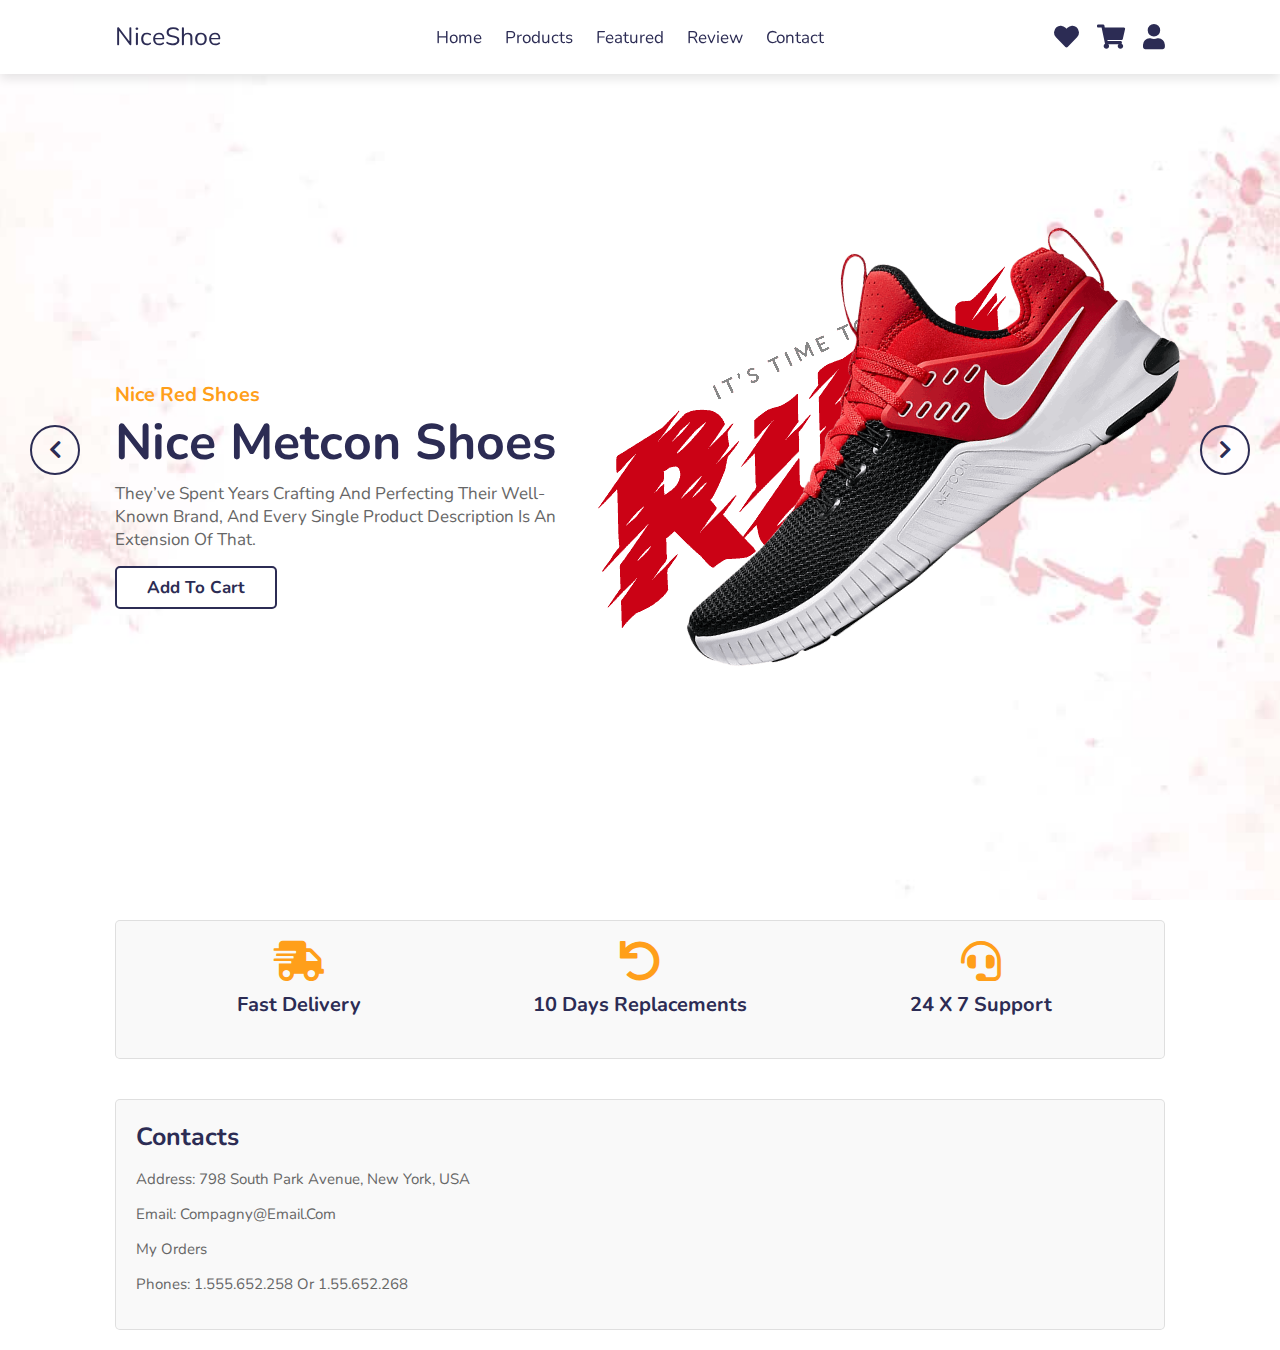
<file: index.html>
<!DOCTYPE html>
<html lang="en">
<head>
    <meta charset="UTF-8">
    <meta name="viewport" content="width=device-width, initial-scale=1.0">
    <title>NiceShoe</title>

    <!-- font awesome cdn link  -->
    <link rel="stylesheet" href="https://cdnjs.cloudflare.com/ajax/libs/font-awesome/5.15.3/css/all.min.css">

    <!-- custom css file link  -->
    <link rel="stylesheet" href="style.css">

</head>
<body>

<!-- header section starts  -->

<header>

    <div id="menu-bar" class="fas fa-bars"></div>

    <a href="index.html" class="logo">niceShoe</a>

    <nav class="navbar">
        <a href="index.html">home</a>
        <a href="products.html">products</a>
        <a href="featured.html">featured</a>
        <a href="review.html">review</a>
        <a href="contact.html">Contact</a>

    </nav>

    <div class="icons">
        <a href="#" class="fas fa-heart"></a>
        <a href="#" class="fas fa-shopping-cart"></a>
        <a href="#" class="fas fa-user"></a>
    </div>

</header>

<!-- header section ends -->

<!-- home section starts  -->

<section class="home" id="home">

    <div class="slide-container active">
        <div class="slide">
            <div class="content">
                <h4>nice red shoes</h4>
                <h3>nice metcon shoes</h3>
                <p>They’ve spent years crafting and perfecting their well-known brand, and every single product description is an extension of that.</p>
                <a href="#" class="btn">add to cart</a>
            </div>
            <div class="image">
                <img src="images/home-shoe-1.png" class="shoe" alt="">
                <img src="images/home-text-1.png" class="text" alt="">
            </div>
        </div>
    </div>

    <div class="slide-container">
        <div class="slide">
            <div class="content">
                <h4>nice blue shoes</h4>
                <h3>nice metcon shoes</h3>
                <p>Humorous material tends to be recalled at higher rates than non-humorous material. It’s also been shown to break down people’s resistance to being influenced by advertisements.</p>
                <a href="#" class="btn">add to cart</a>
            </div>
            <div class="image">
                <img src="images/home-shoe-2.png" class="shoe" alt="">
                <img src="images/home-text-2.png" class="text" alt="">
            </div>
        </div>
    </div>

    <div class="slide-container">
        <div class="slide">
            <div class="content">
                <h4>nice yellow shoes</h4>
                <h3>nice metcon shoes</h3>
                <p>Testimonials and product reviews can increase conversion on your sales pages by 34%, making them crucial for big-ticket items. In this case, Subaru uses testimonials to increase completions of their lead </p>
                <a href="#" class="btn">add to cart</a>
            </div>
            <div class="image">
                <img src="images/home-shoe-3.png" class="shoe" alt="">
                <img src="images/home-text-3.png" class="text" alt="">
            </div>
        </div>
    </div>

    <div id="prev" class="fas fa-chevron-left" onclick="prev()"></div>
    <div id="next" class="fas fa-chevron-right" onclick="next()"></div>

</section>

<!-- home section ends -->

<!-- service section starts  -->

<section class="service">

    <div class="box-container">

        <div class="box">
            <i class="fas fa-shipping-fast"></i>
            <h3>fast delivery</h3>
            <p></p>
        </div>

        <div class="box">
            <i class="fas fa-undo"></i>
            <h3>10 days replacements</h3>
            <p></p>
        </div>

        <div class="box">
            <i class="fas fa-headset"></i>
            <h3>24 x 7 support</h3>
            <p></p>
        </div>

    </div>

</section>

<!-- service section ends -->


<!-- footer section  -->

<section class="footer">

    <div class="box-container">

      

        <div class="box">
            <h3>Contacts</h3>
            <a href="#">
                Address:
                    798 South Park Avenue, New York, USA </a>
            <a href="#">
                email:
                    compagny@email.com </a>
            <a href="#">my orders</a>
            <a href="#">
                phones:
                    1.555.652.258 or 1.55.652.268 </a>
        </div>

    </div>

</section>

<!-- custom js file link  -->
<script src="script.js"></script>
    
</body>
</html>
</file>
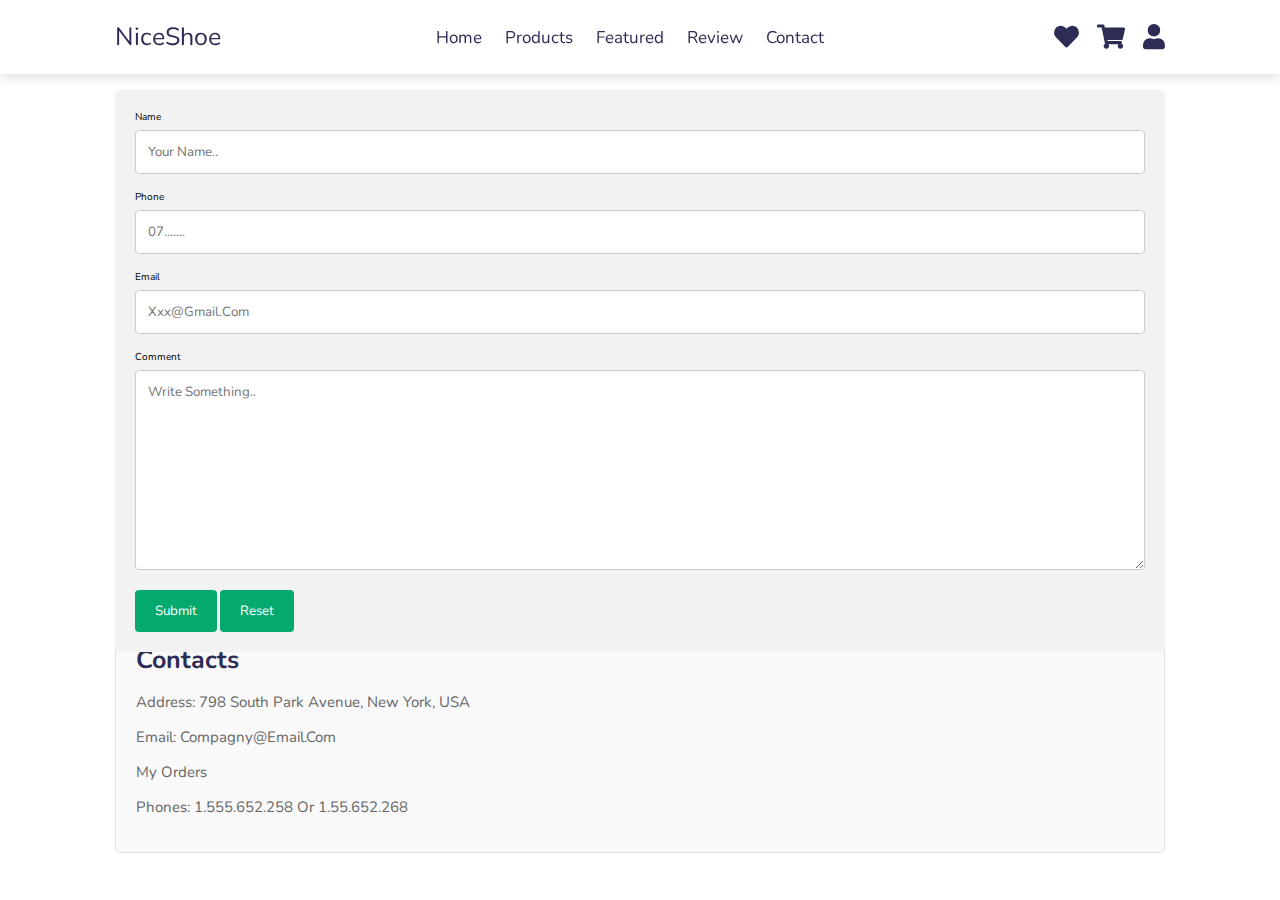
<file: contact.html>
<!DOCTYPE html>
<html lang="en">
<head>
    <meta charset="UTF-8">
    <meta name="viewport" content="width=device-width, initial-scale=1.0">
    <title>Contact || NiceShoe</title>

    <!-- font awesome cdn link  -->
    <link rel="stylesheet" href="https://cdnjs.cloudflare.com/ajax/libs/font-awesome/5.15.3/css/all.min.css">

    <!-- custom css file link  -->
    <link rel="stylesheet" href="style.css">

</head>
<body>

<!-- header section starts  -->

<header>

    <div id="menu-bar" class="fas fa-bars"></div>

    <a href="index.html" class="logo">niceShoe</a>

    <nav class="navbar">
        <a href="index.html">home</a>
        <a href="products.html">products</a>
        <a href="featured.html">featured</a>
        <a href="review.html">review</a>
        <a href="contact.html">Contact</a>

    </nav>

    <div class="icons">
        <a href="#" class="fas fa-heart"></a>
        <a href="#" class="fas fa-shopping-cart"></a>
        <a href="#" class="fas fa-user"></a>
    </div>

</header>


<!-- newsletter section starts  -->

<section class="newsletter">

    <div class="container">
        <form action="index.html" name="Form" onsubmit="return validateForm()"  method="post">
      
          <label for="fname"> Name</label>
          <input type="text" id="name" name="name" placeholder="Your name..">
      
          <label for="phone">Phone</label>
          <input type="text" id="lname" name="phone" placeholder="07.......">
      
          <label for="email">Email</label>
          <input type="email" id="email" name="email" placeholder="xxx@gmail.com">

      
          <label for="subject">Comment</label>
          <textarea id="subject" name="subject" placeholder="Write something.." style="height:200px"></textarea>
      
          <input type="submit" value="Submit">
          <input type="submit" value="Reset">

      
        </form>
      </div> 

</section>

<!-- newsletter section ends -->

<!-- footer section  -->

<section class="footer">

    <div class="box-container">

      

        <div class="box">
            <h3>Contacts</h3>
            <a href="#">
                Address:
                    798 South Park Avenue, New York, USA </a>
            <a href="#">
                email:
                    compagny@email.com </a>
            <a href="#">my orders</a>
            <a href="#">
                phones:
                    1.555.652.258 or 1.55.652.268 </a>
        </div>

    </div>

</section>

<!-- custom js file link  -->
<script src="script.js"></script>
    
</body>
</html>
</file>
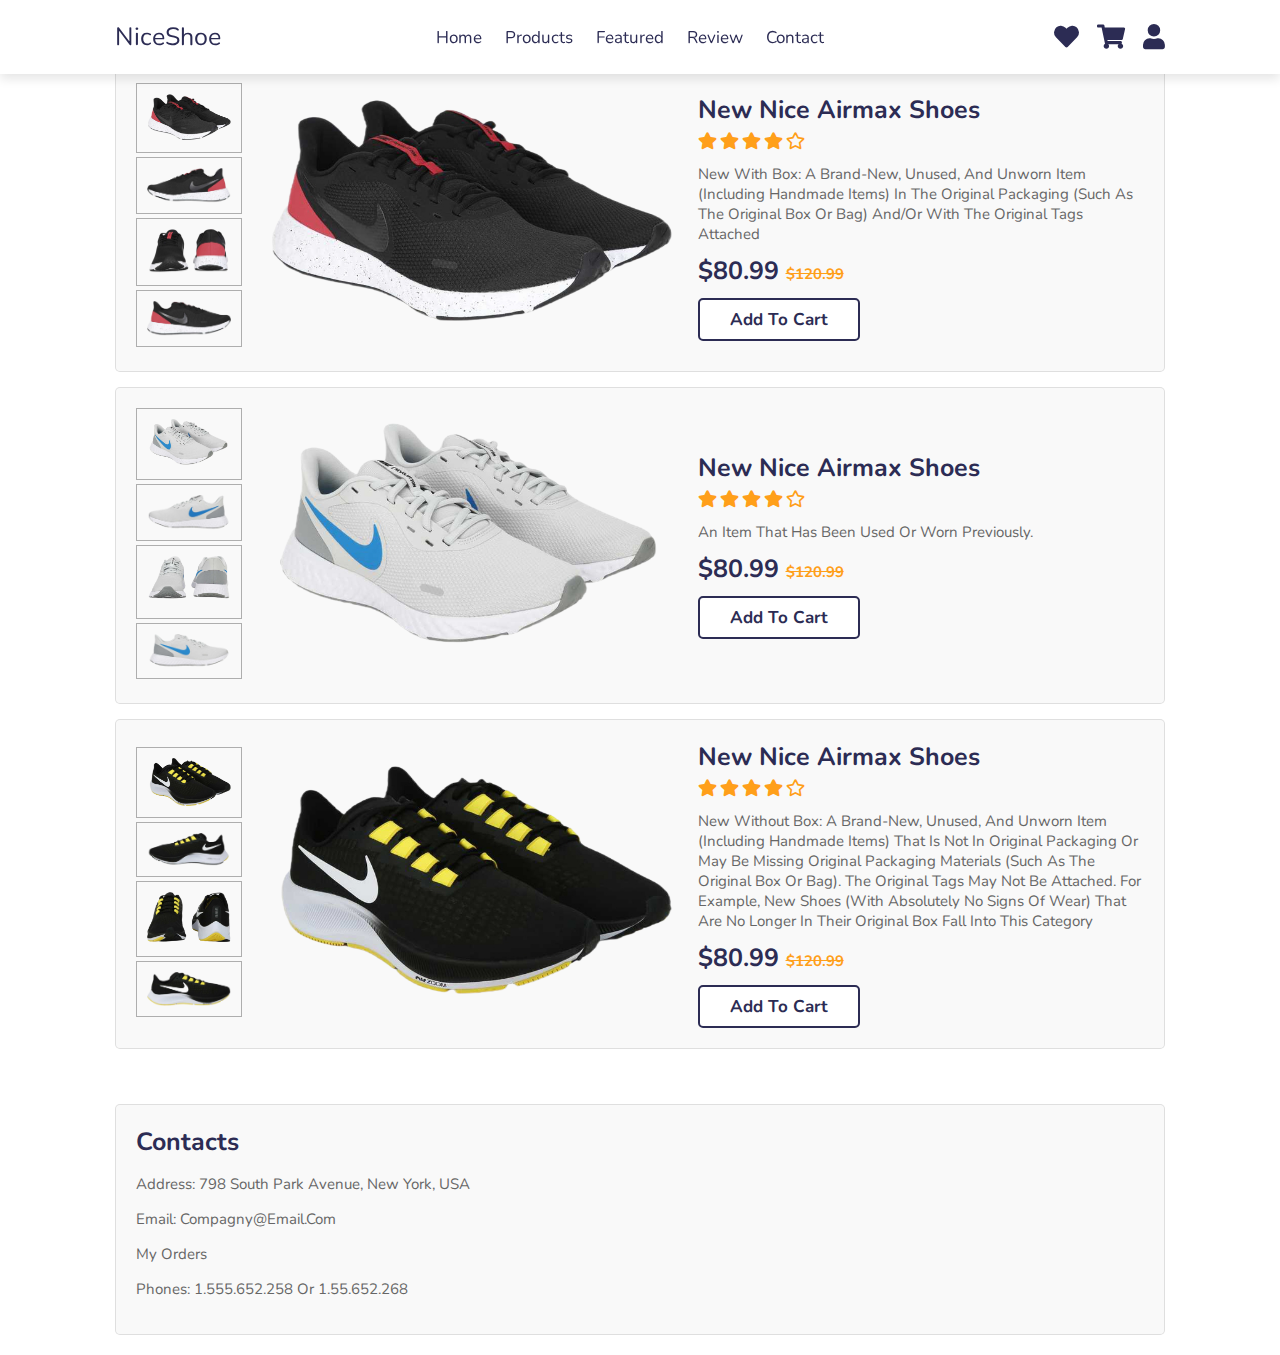
<file: featured.html>
<!DOCTYPE html>
<html lang="en">
<head>
    <meta charset="UTF-8">
    <meta name="viewport" content="width=device-width, initial-scale=1.0">
    <title>NiceShoe</title>

    <!-- font awesome cdn link  -->
    <link rel="stylesheet" href="https://cdnjs.cloudflare.com/ajax/libs/font-awesome/5.15.3/css/all.min.css">

    <!-- custom css file link  -->
    <link rel="stylesheet" href="style.css">

</head>
<body>


<!-- header section starts  -->

<header>

    <div id="menu-bar" class="fas fa-bars"></div>

    <a href="index.html" class="logo">niceShoe</a>

    <nav class="navbar">
        <a href="index.html">home</a>
        <a href="products.html">products</a>
        <a href="featured.html">featured</a>
        <a href="review.html">review</a>
        <a href="contact.html">Contact</a>

    </nav>

    <div class="icons">
        <a href="#" class="fas fa-heart"></a>
        <a href="#" class="fas fa-shopping-cart"></a>
        <a href="#" class="fas fa-user"></a>
    </div>

</header>

<!-- header section ends -->


<!-- header section ends -->

<!-- featured section starts  -->

<section class="featured" id="featured">

    <h1 id="heading"> <span>featured</span> products </h1>

    <div class="row">
        <div class="image-container">
            <div class="small-image">
                <img src="images/f-img-1.1.png" class="featured-image-1" alt="">
                <img src="images/f-img-1.2.png" class="featured-image-1" alt="">
                <img src="images/f-img-1.3.png" class="featured-image-1" alt="">
                <img src="images/f-img-1.4.png" class="featured-image-1" alt="">
            </div>
            <div class="big-image">
                <img src="images/f-img-1.1.png" class="big-image-1" alt="">
            </div>
        </div>
        <div class="content">
            <h3>new nice airmax shoes</h3>
            <div class="stars">
                <i class="fas fa-star"></i>
                <i class="fas fa-star"></i>
                <i class="fas fa-star"></i>
                <i class="fas fa-star"></i>
                <i class="far fa-star"></i>
            </div>
            <p>New with box: A brand-new, unused, and unworn item (including handmade items) in the original packaging (such as the original box or bag) and/or with the original tags attached</p>
            <div class="price">$80.99 <span>$120.99</span></div>
            <a href="#" class="btn">add to cart</a>
        </div>
    </div>

    <div class="row">
        <div class="image-container">
            <div class="small-image">
                <img src="images/f-img-2.1.png" class="featured-image-2" alt="">
                <img src="images/f-img-2.2.png" class="featured-image-2" alt="">
                <img src="images/f-img-2.3.png" class="featured-image-2" alt="">
                <img src="images/f-img-2.4.png" class="featured-image-2" alt="">
            </div>
            <div class="big-image">
                <img src="images/f-img-2.1.png" class="big-image-2" alt="">
            </div>
        </div>
        <div class="content">
            <h3>new nice airmax shoes</h3>
            <div class="stars">
                <i class="fas fa-star"></i>
                <i class="fas fa-star"></i>
                <i class="fas fa-star"></i>
                <i class="fas fa-star"></i>
                <i class="far fa-star"></i>
            </div>
            <p>An item that has been used or worn previously. </p>
            <div class="price">$80.99 <span>$120.99</span></div>
            <a href="#" class="btn">add to cart</a>
        </div>
    </div>

    <div class="row">
        <div class="image-container">
            <div class="small-image">
                <img src="images/f-img-3.1.png" class="featured-image-3" alt="">
                <img src="images/f-img-3.2.png" class="featured-image-3" alt="">
                <img src="images/f-img-3.3.png" class="featured-image-3" alt="">
                <img src="images/f-img-3.4.png" class="featured-image-3" alt="">
            </div>
            <div class="big-image">
                <img src="images/f-img-3.1.png" class="big-image-3" alt="">
            </div>
        </div>
        <div class="content">
            <h3>new nice airmax shoes</h3>
            <div class="stars">
                <i class="fas fa-star"></i>
                <i class="fas fa-star"></i>
                <i class="fas fa-star"></i>
                <i class="fas fa-star"></i>
                <i class="far fa-star"></i>
            </div>
            <p>New without box: A brand-new, unused, and unworn item (including handmade items) that is not in original packaging or may be missing original packaging materials (such as the original box or bag). The original tags may not be attached. For example, new shoes (with absolutely no signs of wear) that are no longer in their original box fall into this category</p>
            <div class="price">$80.99 <span>$120.99</span></div>
            <a href="#" class="btn">add to cart</a>
        </div>
    </div>

</section>

<!-- featured section ends -->

<!-- footer section  -->

<section class="footer">

    <div class="box-container">

      

        <div class="box">
            <h3>Contacts</h3>
            <a href="#">
                Address:
                    798 South Park Avenue, New York, USA </a>
            <a href="#">
                email:
                    compagny@email.com </a>
            <a href="#">my orders</a>
            <a href="#">
                phones:
                    1.555.652.258 or 1.55.652.268 </a>
        </div>

    </div>

</section>

<!-- custom js file link  -->
<script src="script.js"></script>
    
</body>
</html>
</file>
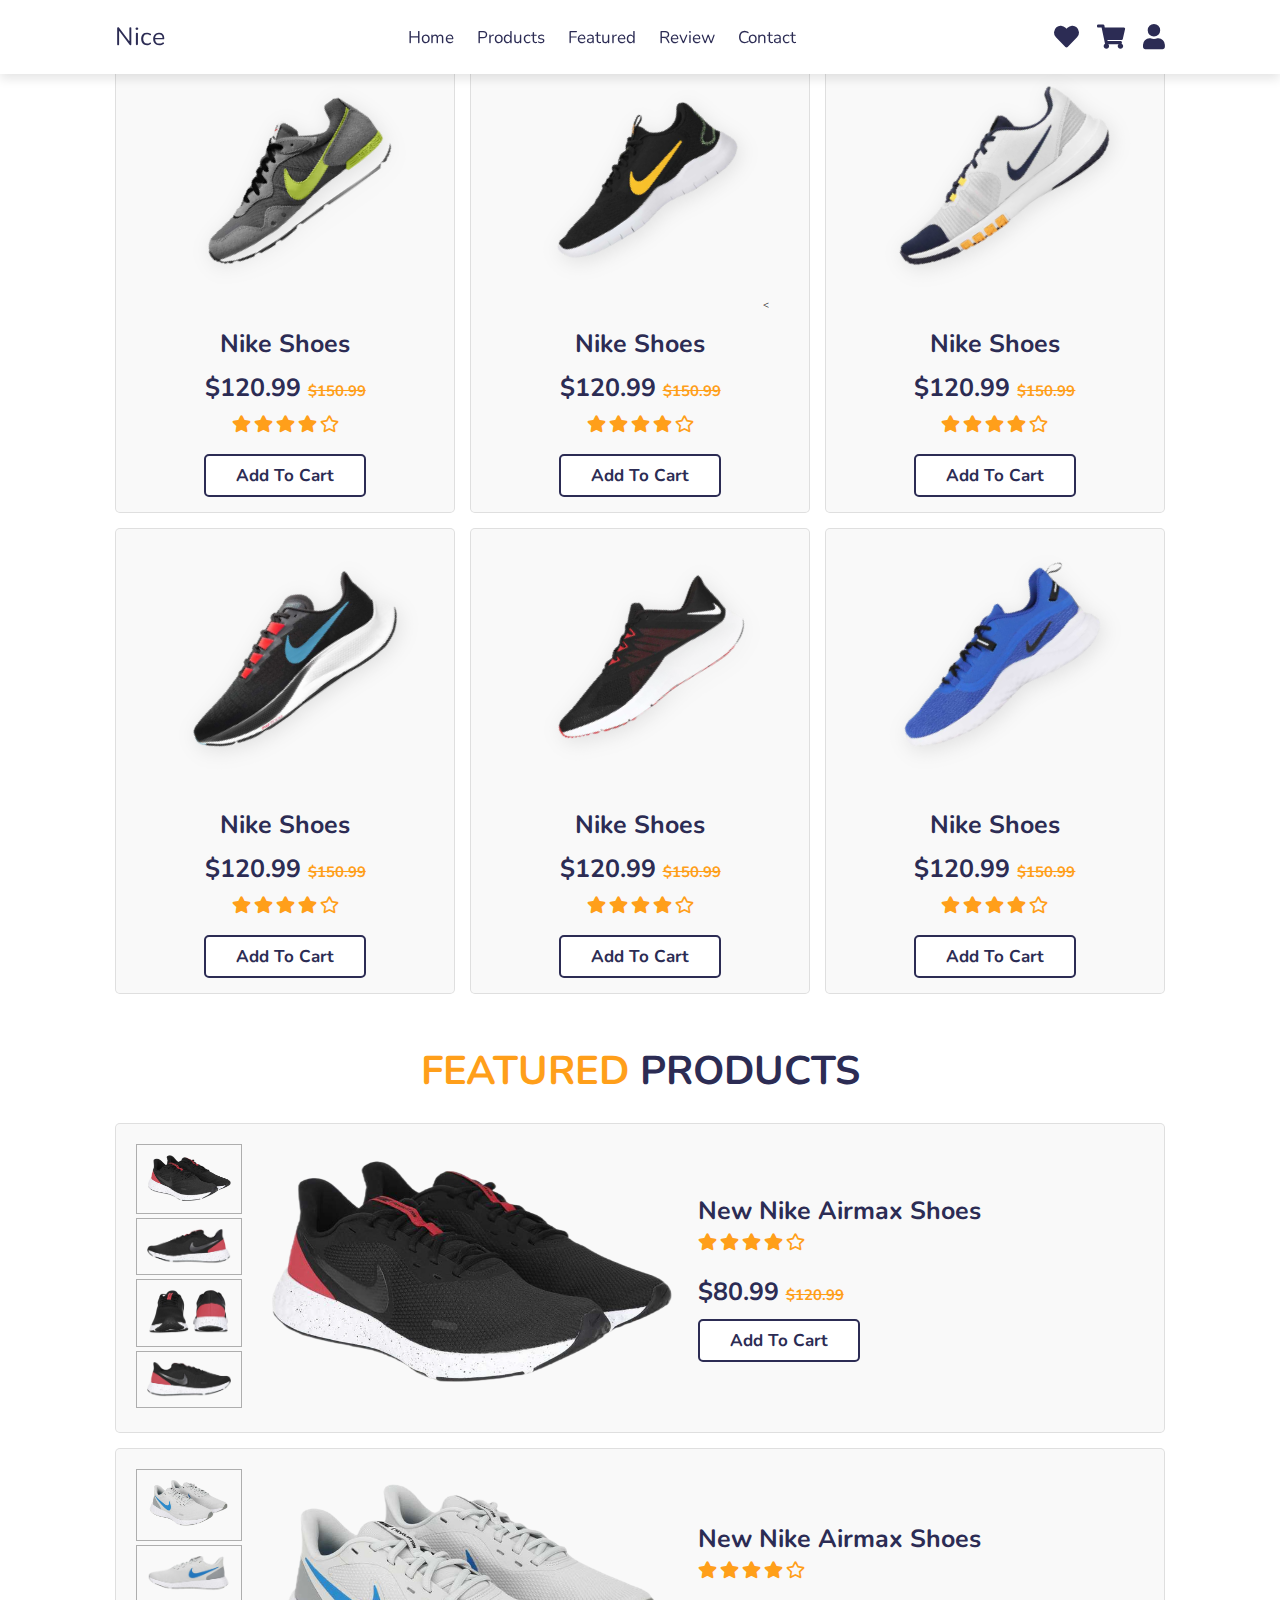
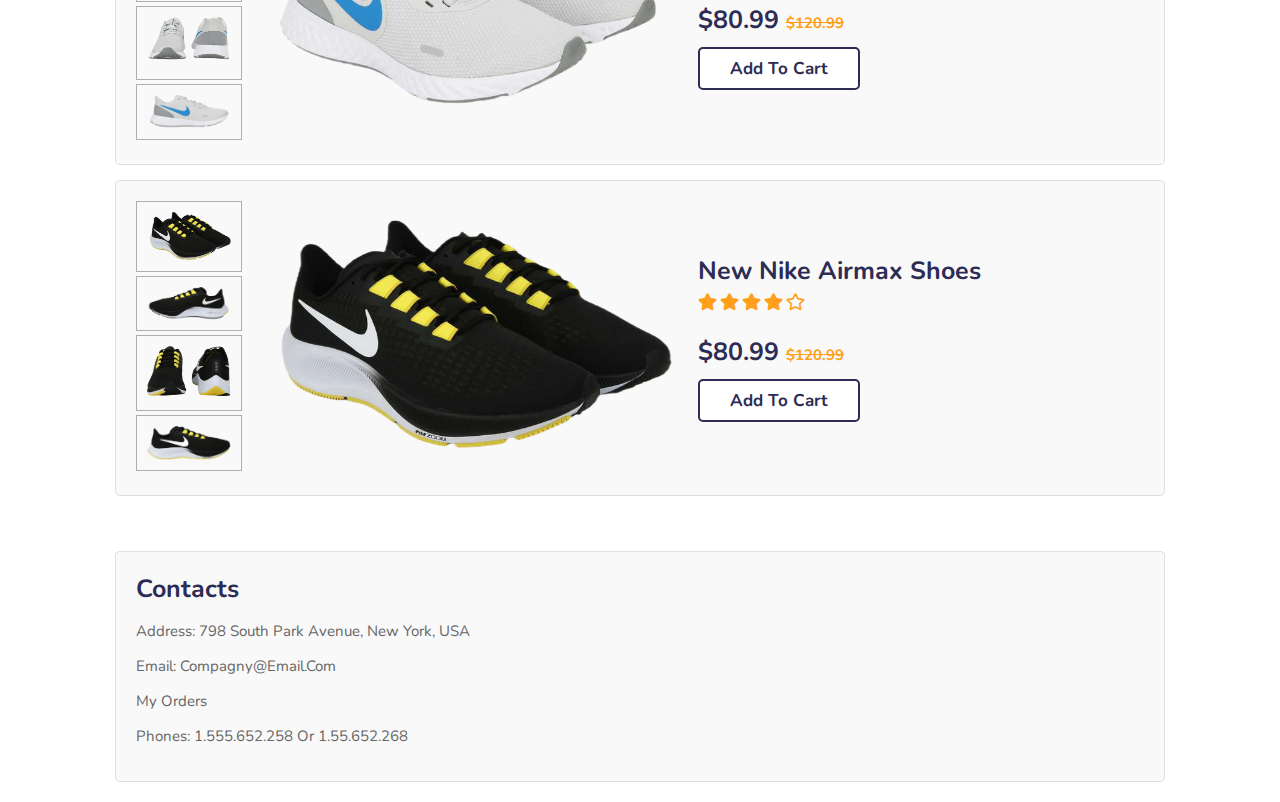
<file: products.html>
<!DOCTYPE html>
<html lang="en">
<head>
    <meta charset="UTF-8">
    <meta name="viewport" content="width=device-width, initial-scale=1.0">
    <title>Products | NiceShoe</title>

    <!-- font awesome cdn link  -->
    <link rel="stylesheet" href="https://cdnjs.cloudflare.com/ajax/libs/font-awesome/5.15.3/css/all.min.css">

    <!-- custom css file link  -->
    <link rel="stylesheet" href="style.css">

</head>
<body>

<!-- header section starts  -->


<!-- header section starts  -->

<header>

    <div id="menu-bar" class="fas fa-bars"></div>

    <a href="index.html" class="logo">nice</a>

    <nav class="navbar">
        <a href="index.html">home</a>
        <a href="products.html">products</a>
        <a href="featured.html">featured</a>
        <a href="review.html">review</a>
        <a href="contact.html">Contact</a>

    </nav>

    <div class="icons">
        <a href="#" class="fas fa-heart"></a>
        <a href="#" class="fas fa-shopping-cart"></a>
        <a href="#" class="fas fa-user"></a>
    </div>

</header>
<!-- header section ends -->


<!-- header section ends -->


<!-- products section starts  -->

<section class="products" id="products">

    <h1 id="heading"> latest <span>products</span> </h1>

    <div class="box-container">

        <div class="box">
            <div class="icons">
                <a href="#" class="fas fa-heart"></a>
                <a href="#" class="fas fa-share"></a>
                <a href="#" class="fas fa-eye"></a>
            </div>
            <img src="images/product-1.png" alt="">
            <div class="content">
                <h3>nike shoes</h3>
                <div class="price">$120.99 <span>$150.99</span></div>
                <div class="stars">
                    <i class="fas fa-star"></i>
                    <i class="fas fa-star"></i>
                    <i class="fas fa-star"></i>
                    <i class="fas fa-star"></i>
                    <i class="far fa-star"></i>
                </div>
                <a href="#" class="btn">add to cart</a>
            </div>
        </div>

        <div class="box">
            <div class="icons">
                <a href="#" class="fas fa-heart"></a>
                <a href="#" class="fas fa-share"></a>
                <a href="#" class="fas fa-eye"></a>
            </div>
            <img src="images/product-2.png" alt="">
            <<div class="content">
                <h3>nike shoes</h3>
                <div class="price">$120.99 <span>$150.99</span></div>
                <div class="stars">
                    <i class="fas fa-star"></i>
                    <i class="fas fa-star"></i>
                    <i class="fas fa-star"></i>
                    <i class="fas fa-star"></i>
                    <i class="far fa-star"></i>
                </div>
                <a href="#" class="btn">add to cart</a>
            </div>
        </div>

        <div class="box">
            <div class="icons">
                <a href="#" class="fas fa-heart"></a>
                <a href="#" class="fas fa-share"></a>
                <a href="#" class="fas fa-eye"></a>
            </div>
            <img src="images/product-3.png" alt="">
            <div class="content">
                <h3>nike shoes</h3>
                <div class="price">$120.99 <span>$150.99</span></div>
                <div class="stars">
                    <i class="fas fa-star"></i>
                    <i class="fas fa-star"></i>
                    <i class="fas fa-star"></i>
                    <i class="fas fa-star"></i>
                    <i class="far fa-star"></i>
                </div>
                <a href="#" class="btn">add to cart</a>
            </div>
        </div>

        <div class="box">
            <div class="icons">
                <a href="#" class="fas fa-heart"></a>
                <a href="#" class="fas fa-share"></a>
                <a href="#" class="fas fa-eye"></a>
            </div>
            <img src="images/product-4.png" alt="">
            <div class="content">
                <h3>nike shoes</h3>
                <div class="price">$120.99 <span>$150.99</span></div>
                <div class="stars">
                    <i class="fas fa-star"></i>
                    <i class="fas fa-star"></i>
                    <i class="fas fa-star"></i>
                    <i class="fas fa-star"></i>
                    <i class="far fa-star"></i>
                </div>
                <a href="#" class="btn">add to cart</a>
            </div>
        </div>

        <div class="box">
            <div class="icons">
                <a href="#" class="fas fa-heart"></a>
                <a href="#" class="fas fa-share"></a>
                <a href="#" class="fas fa-eye"></a>
            </div>
            <img src="images/product-5.png" alt="">
            <div class="content">
                <h3>nike shoes</h3>
                <div class="price">$120.99 <span>$150.99</span></div>
                <div class="stars">
                    <i class="fas fa-star"></i>
                    <i class="fas fa-star"></i>
                    <i class="fas fa-star"></i>
                    <i class="fas fa-star"></i>
                    <i class="far fa-star"></i>
                </div>
                <a href="#" class="btn">add to cart</a>
            </div>
        </div>

        <div class="box">
            <div class="icons">
                <a href="#" class="fas fa-heart"></a>
                <a href="#" class="fas fa-share"></a>
                <a href="#" class="fas fa-eye"></a>
            </div>
            <img src="images/product-6.png" alt="">
            <div class="content">
                <h3>nike shoes</h3>
                <div class="price">$120.99 <span>$150.99</span></div>
                <div class="stars">
                    <i class="fas fa-star"></i>
                    <i class="fas fa-star"></i>
                    <i class="fas fa-star"></i>
                    <i class="fas fa-star"></i>
                    <i class="far fa-star"></i>
                </div>
                <a href="#" class="btn">add to cart</a>
            </div>
        </div>

    </div>

</section>

<!-- products section ends -->

<!-- featured section starts  -->

<section class="featured" id="featured">

    <h1 class="heading"> <span>featured</span> products </h1>

    <div class="row">
        <div class="image-container">
            <div class="small-image">
                <img src="images/f-img-1.1.png" class="featured-image-1" alt="">
                <img src="images/f-img-1.2.png" class="featured-image-1" alt="">
                <img src="images/f-img-1.3.png" class="featured-image-1" alt="">
                <img src="images/f-img-1.4.png" class="featured-image-1" alt="">
            </div>
            <div class="big-image">
                <img src="images/f-img-1.1.png" class="big-image-1" alt="">
            </div>
        </div>
        <div class="content">
            <h3>new nike airmax shoes</h3>
            <div class="stars">
                <i class="fas fa-star"></i>
                <i class="fas fa-star"></i>
                <i class="fas fa-star"></i>
                <i class="fas fa-star"></i>
                <i class="far fa-star"></i>
            </div>
            <p></p>
            <div class="price">$80.99 <span>$120.99</span></div>
            <a href="#" class="btn">add to cart</a>
        </div>
    </div>

    <div class="row">
        <div class="image-container">
            <div class="small-image">
                <img src="images/f-img-2.1.png" class="featured-image-2" alt="">
                <img src="images/f-img-2.2.png" class="featured-image-2" alt="">
                <img src="images/f-img-2.3.png" class="featured-image-2" alt="">
                <img src="images/f-img-2.4.png" class="featured-image-2" alt="">
            </div>
            <div class="big-image">
                <img src="images/f-img-2.1.png" class="big-image-2" alt="">
            </div>
        </div>
        <div class="content">
            <h3>new nike airmax shoes</h3>
            <div class="stars">
                <i class="fas fa-star"></i>
                <i class="fas fa-star"></i>
                <i class="fas fa-star"></i>
                <i class="fas fa-star"></i>
                <i class="far fa-star"></i>
            </div>
            <p></p>
            <div class="price">$80.99 <span>$120.99</span></div>
            <a href="#" class="btn">add to cart</a>
        </div>
    </div>

    <div class="row">
        <div class="image-container">
            <div class="small-image">
                <img src="images/f-img-3.1.png" class="featured-image-3" alt="">
                <img src="images/f-img-3.2.png" class="featured-image-3" alt="">
                <img src="images/f-img-3.3.png" class="featured-image-3" alt="">
                <img src="images/f-img-3.4.png" class="featured-image-3" alt="">
            </div>
            <div class="big-image">
                <img src="images/f-img-3.1.png" class="big-image-3" alt="">
            </div>
        </div>
        <div class="content">
            <h3>new nike airmax shoes</h3>
            <div class="stars">
                <i class="fas fa-star"></i>
                <i class="fas fa-star"></i>
                <i class="fas fa-star"></i>
                <i class="fas fa-star"></i>
                <i class="far fa-star"></i>
            </div>
            <p></p>
            <div class="price">$80.99 <span>$120.99</span></div>
            <a href="#" class="btn">add to cart</a>
        </div>
    </div>

</section>

<!-- featured section ends -->


<!-- footer section  -->

<section class="footer">

    <div class="box-container">

      

        <div class="box">
            <h3>Contacts</h3>
            <a href="#">
                Address:
                    798 South Park Avenue, New York, USA </a>
            <a href="#">
                email:
                    compagny@email.com </a>
            <a href="#">my orders</a>
            <a href="#">
                phones:
                    1.555.652.258 or 1.55.652.268 </a>
        </div>

    </div>

</section>















<!-- custom js file link  -->
<script src="script.js"></script>
    
</body>
</html>
</file>
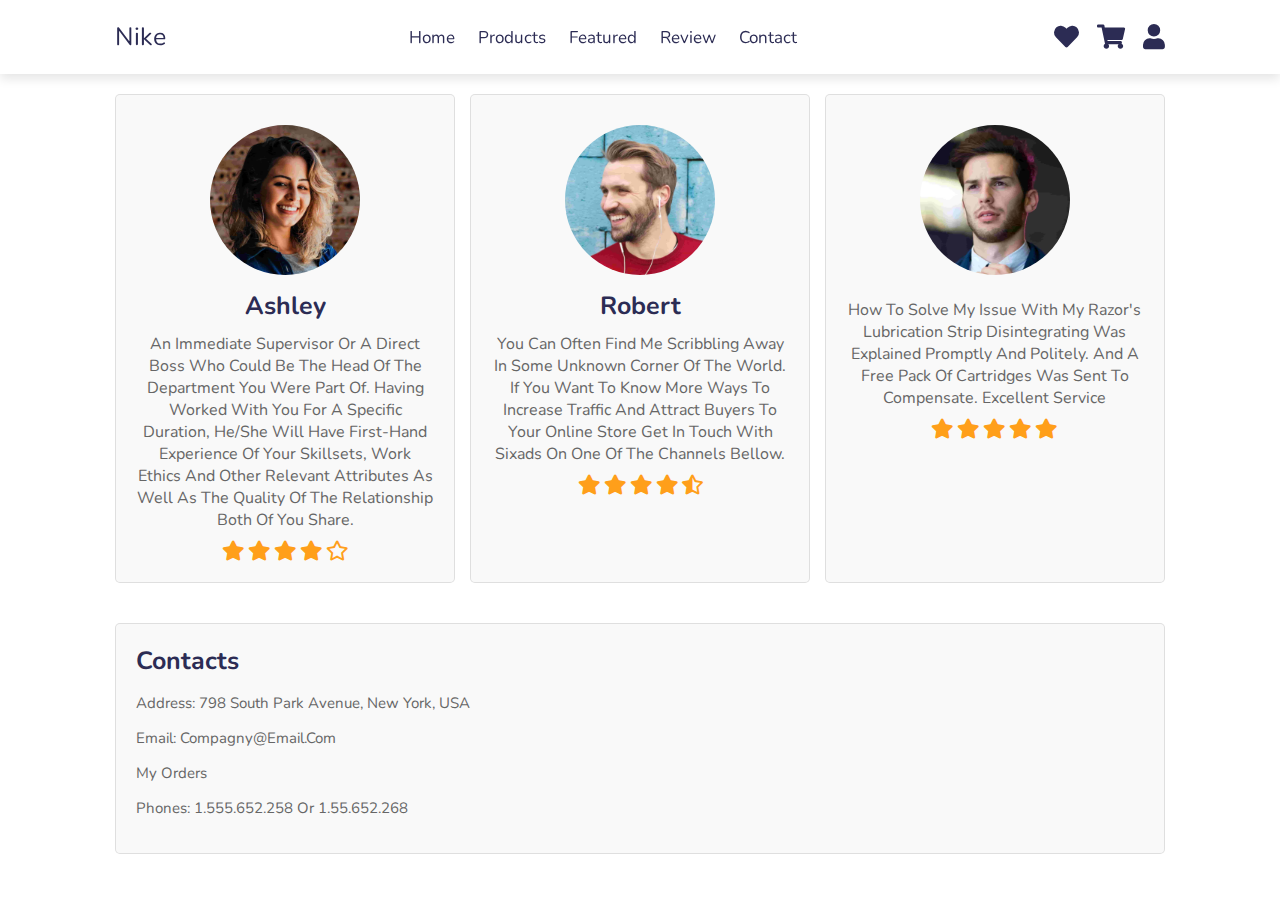
<file: review.html>
<!DOCTYPE html>
<html lang="en">
<head>
    <meta charset="UTF-8">
    <meta name="viewport" content="width=device-width, initial-scale=1.0">
    <title>Review | NiceShoe</title>

    <!-- font awesome cdn link  -->
    <link rel="stylesheet" href="https://cdnjs.cloudflare.com/ajax/libs/font-awesome/5.15.3/css/all.min.css">

    <!-- custom css file link  -->
    <link rel="stylesheet" href="style.css">

</head>
<body>

<!-- header section starts  -->

<header>

    <div id="menu-bar" class="fas fa-bars"></div>

    <a href="index.html" class="logo">nike</a>

    <nav class="navbar">
        <a href="index.html">home</a>
        <a href="products.html">products</a>
        <a href="featured.html">featured</a>
        <a href="review.html">review</a>
        <a href="contact.html">Contact</a>

    </nav>

    <div class="icons">
        <a href="#" class="fas fa-heart"></a>
        <a href="#" class="fas fa-shopping-cart"></a>
        <a href="#" class="fas fa-user"></a>
    </div>

</header>

<!-- header section ends -->


<!-- featured section ends -->
<!-- review section starts  -->

<section class="review" id="review">

    <h1 class="heading"> customer's <span>review</span> </h1>

    <div class="box-container">

        <div class="box">
            <img src="images/pic1.png" alt="">
            <h3>Ashley</h3>
            <p>An immediate supervisor or a direct boss who could be the head of the department you were part of. 
                Having worked with you for a specific duration, he/she will have first-hand experience of your skillsets, 
                work ethics and other relevant attributes as well as the quality of the relationship both of you share.</p>
            <div class="stars">
                <i class="fas fa-star"></i>
                <i class="fas fa-star"></i>
                <i class="fas fa-star"></i>
                <i class="fas fa-star"></i>
                <i class="far fa-star"></i>
            </div>
        </div>

        <div class="box">
            <img src="images/pic2.png" alt="">
            <h3>Robert</h3>
            <p>you can often find me scribbling away in some unknown corner of the world. 
                If you want to know more ways to increase traffic and attract buyers to your online store get in touch with sixads on one of the channels bellow.</p>
            <div class="stars">
                <i class="fas fa-star"></i>
                <i class="fas fa-star"></i>
                <i class="fas fa-star"></i>
                <i class="fas fa-star"></i>
                <i class="fas fa-star-half-alt"></i>
            </div>
        </div>

        <div class="box">
            <img src="images/pic3.png" alt="">
            <h3></h3>
            <p>How to solve my issue with my razor's lubrication strip disintegrating was explained promptly and politely. 
                And a free pack of cartridges was sent to compensate. Excellent service</p>
            <div class="stars">
                <i class="fas fa-star"></i>
                <i class="fas fa-star"></i>
                <i class="fas fa-star"></i>
                <i class="fas fa-star"></i>
                <i class="fas fa-star"></i>
            </div>
        </div>

    </div>

</section>

<!-- review section ends -->
<!-- footer section  -->

<section class="footer">

    <div class="box-container">

      

        <div class="box">
            <h3>Contacts</h3>
            <a href="#">
                Address:
                    798 South Park Avenue, New York, USA </a>
            <a href="#">
                email:
                    compagny@email.com </a>
            <a href="#">my orders</a>
            <a href="#">
                phones:
                    1.555.652.258 or 1.55.652.268 </a>
        </div>

    </div>

</section>


<!-- custom js file link  -->
<script src="script.js"></script>
    
</body>
</html>
</file>
<file: style.css>
@import url('https://fonts.googleapis.com/css2?family=Nunito:wght@200;300;400;600;700&display=swap');

:root{
  --black:#2c2c54;
  --orange:#ff9f1a;
}

*{
  font-family: 'Nunito', sans-serif;
  margin: 0; padding:0;
  box-sizing: border-box;
  outline: none; border:none;
  text-decoration: none;
  text-transform: capitalize;
  transition: all .2s linear;
}

html{
  font-size: 62.5%;
  overflow-x: hidden;
  scroll-padding-top:6rem;
  scroll-behavior: smooth;
}

section{
  padding:2rem 9%;
}

.heading{
  text-align: center;
  text-transform: uppercase;
  font-size: 4rem;
  color:var(--black);
  padding:1rem;
}

.heading span{
  text-transform: uppercase;
  color:var(--orange);
}

.btn{
  display: inline-block;
  margin-top: 1rem;
  border-radius: .5rem;
  border:.2rem solid var(--black);
  font-weight: bolder;
  font-size: 1.7rem;
  color:var(--black);
  cursor: pointer;
  background:#fff;
  padding:.8rem 3rem;
}

.btn:hover{
  background:var(--orange);
  color:#fff;
}

header{
  position: fixed;
  top:0; left:0; right:0;
  z-index: 1000;
  background:#fff;
  padding:2rem 9%;
  display: flex;
  align-items: center;
  justify-content: space-between;
  box-shadow: 0 .5rem 1rem rgba(0,0,0,.1);
}

header .logo{
  font-size: 2.5rem;
  color:var(--black);
}

header .navbar a{
  font-size: 1.7rem;
  color:var(--black);
  margin:0 1rem;
}

header .navbar a:hover{
  color:var(--orange);
}

header .icons a{
  font-size: 2.5rem;
  color:var(--black);
  margin-left:1.5rem;
}

header .icons a:hover{
  color:var(--orange);
}

#menu-bar{
  font-size: 2.5rem;
  padding: .5rem 1.5rem;
  border:.1rem solid var(--black);
  color:var(--black);
  border-radius: .3rem;
  cursor: pointer;
  display: none;
}

.home{
  padding:0;
  position:relative;
}

.home .slide-container .slide{
  min-height: 100vh;
  display: flex;
  align-items: center;
  flex-wrap: wrap;
  gap:1.5rem;
  padding:0 9%;
  padding-top: 9rem;
}

.home .slide-container .slide .content{
  flex:1 1 40rem;
  animation: slideContent .5s linear 1s backwards;
}

@keyframes slideContent{
  0%{
    opacity: 0;
    transform: translateX(-10rem);
  }
}

.home .slide-container .slide .image{
  flex:1 1 50rem;
  padding-bottom: 15rem;
  position: relative;
  z-index: 0;
}

.home .slide-container .slide .image .shoe{
  width:100%;
  transform: rotate(-35deg);
  animation:shoe .3s linear;
}

@keyframes shoe{
  0%{
    transform: rotate(0deg) scale(.5);
  }
}

.home .slide-container .slide .image .text{
  position: absolute;
  top:0; left:0;
  z-index: -1;
  animation:shoeText .5s linear .5s backwards;
}

@keyframes shoeText{
  0%{
    opacity: 0;
    top:-10rem;
  }
}

.home .slide-container .slide .content h4{
  font-size: 2rem;
  color:var(--orange);
}

.home .slide-container .slide .content h3{
  font-size: 5rem;
  color:var(--black);
}

.home .slide-container .slide .content p{
  font-size: 1.7rem;
  color:#666;
  padding:.5rem 0;
}

.home .slide-container:nth-child(1) .slide{
  background:url(../images/home-bg-1.jpg) no-repeat;
  background-size: cover;
  background-position: center;
}

.home .slide-container:nth-child(2) .slide{
  background:url(../images/home-bg-2.jpg) no-repeat;
  background-size: cover;
  background-position: center;
}

.home .slide-container:nth-child(3) .slide{
  background:url(../images/home-bg-3.jpg) no-repeat;
  background-size: cover;
  background-position: center;
}

.home .slide-container{
  display: none;
}

.home .slide-container.active{
  display: block;
}

.home #prev,
.home #next{
  position: absolute;
  top:50%; 
  transform:translateY(-50%);
  border-radius: 50%;
  z-index: 100;
  height:5rem;
  width:5rem;
  line-height: 4.5rem;
  font-size: 2rem;
  color:var(--black);
  border:.2rem solid var(--black);
  cursor: pointer;
  text-align: center;
}

.home #prev:hover,
.home #next:hover{
  color:#fff;
  background:var(--orange);
}

.home #prev{
  left:3rem;
}

.home #next{
  right:3rem;
}

.service .box-container{
  display: flex;
  flex-wrap: wrap;
  gap:1.5rem;
  background:#f9f9f9;
  border:.1rem solid rgba(0,0,0,.1);
  border-radius: .5rem;
  padding:2rem;
}

.service .box-container .box{
  text-align: center;
  flex:1 1 30rem
}

.service .box-container .box i{
  font-size: 4rem;
  color:var(--orange);
}

.service .box-container .box h3{
  font-size: 2rem;
  color:var(--black);
  padding-top: 1rem;
}

.service .box-container .box p{
  font-size: 1.5rem;
  color:#666;
  padding:1rem 0;
}

.products .box-container{
  display: flex;
  flex-wrap: wrap;
  gap:1.5rem;
}

.products .box-container .box{
  border:.1rem solid rgba(0,0,0,.1);
  border-radius: .5rem;
  text-align: center;
  position: relative;
  overflow: hidden;
  background:#f9f9f9;
  flex:1 1 30rem;
}

.products .box-container .box .content{
  padding:1.5rem;
}

.products .box-container .box img{
  height:10rem;
  transform: rotate(-35deg);
  filter:drop-shadow(0 .5rem 1rem rgba(0,0,0,.1));
  margin:8rem 2rem;
}

.products .box-container .box:hover img{
  transform: rotate(-35deg) scale(1.2);
}

.products .box-container .box .icons{
  display: flex;
  flex-flow: column;
  position: absolute;
  top:.5rem; left:-10rem;
}

.products .box-container .box:hover .icons{
  left:1rem;
}

.products .box-container .box .icons a{
  height:4.5rem;
  width:5rem;
  line-height: 4.5rem;
  font-size: 2rem;
  color:var(--black);
  border:.1rem solid var(--black);
  border-radius: .5rem;
  background:#fff;
  margin-top: .5rem;
}

.products .box-container .box .icons a:hover{
  background:var(--orange);
  color:#fff;
}

.products .box-container .box .content h3{
  color:var(--black);
  font-size: 2.5rem;
}

.products .box-container .box .content .price{
  color:var(--black);
  font-size: 2.5rem;
  font-weight: bolder;
  padding:1rem 0;
}

.products .box-container .box .content .price span{
  color:var(--orange);
  font-size: 1.5rem;
  text-decoration: line-through;
}

.products .box-container .box .content .stars{
  padding-bottom: 1rem;
}

.products .box-container .box .content .stars i{
  font-size: 1.7rem;
  color:var(--orange);
}

.featured .row{
  display: flex;
  flex-wrap: wrap;
  gap:1.5rem;
  border:.1rem solid rgba(0,0,0,.1);
  border-radius: .5rem;
  background:#f9f9f9;
  padding:2rem;
  align-items: center;
  margin:1.5rem 0;
}

.featured .row .content{
  flex:1 1 40rem;
}

.featured .row .image-container{
  display:flex;
  gap:1.5rem;
  align-items: center;
  flex:1 1 50rem;
}

.featured .row .image-container .small-image{
  width:20%;
}

.featured .row .image-container .big-image{
  width:80%;
  padding:1rem;
}

.featured .row .image-container .small-image img{
  width:100%;
  padding:1rem;
  border:.1rem solid rgba(0,0,0,.3);
  cursor: pointer;
}

.featured .row .image-container .small-image img:hover{
  background:#ccc;
}

.featured .row .image-container .big-image img{
  width:100%;
}

.featured .row .image-container .big-image img:hover{
  transform: scale(1.05);
}

.featured .row .content h3{
  font-size: 2.5rem;
  color:var(--black);
}

.featured .row .content .stars i{
  font-size: 1.7rem;
  color:var(--orange);
  padding:.5rem 0;
}

.featured .row .content p{
  font-size: 1.5rem;
  color:#666;
  padding:1rem 0;
}

.featured .row .content .price{
  font-size: 2.5rem;
  color:var(--black);
  font-weight: bolder;
}

.featured .row .content .price span{
  font-size: 1.5rem;
  color:var(--orange);
  text-decoration: line-through;
}

.review .box-container{
  display: flex;
  flex-wrap: wrap;
  gap:1.5rem;
}

.review .box-container .box{
  flex:1 1 30rem;
  text-align: center;
  border:.1rem solid rgba(0,0,0,.1);
  border-radius: .5rem;
  background:#f9f9f9;
  padding:2rem;
}

.review .box-container .box img{
  border-radius: 50%;
  object-fit: cover;
  height:15rem;
  width:15rem;
  margin:1rem 0;
}

.review .box-container .box h3{
  font-size: 2.5rem;
  color:var(--black);
}

.review .box-container .box p{
  font-size: 1.6rem;
  color:#666;
  padding:1rem 0;
}

.review .box-container .box .stars i{
  color:var(--orange);
  font-size: 2rem;
}
 /* Style inputs with type="text", select elements and textareas */
 input[type=text],input[type=email], select, textarea {
  width: 100%; /* Full width */
  padding: 12px; /* Some padding */ 
  border: 1px solid #ccc; /* Gray border */
  border-radius: 4px; /* Rounded borders */
  box-sizing: border-box; /* Make sure that padding and width stays in place */
  margin-top: 6px; /* Add a top margin */
  margin-bottom: 16px; /* Bottom margin */
  resize: vertical /* Allow the user to vertically resize the textarea (not horizontally) */
}

/* Style the submit button with a specific background color etc */
input[type=submit] {
  background-color: #04AA6D;
  color: white;
  padding: 12px 20px;
  border: none;
  border-radius: 4px;
  cursor: pointer;
}

input:focus, textarea:focus{
  background-color: rgb(248, 156, 156);
  color: white;
  }

/* When moving the mouse over the submit button, add a darker green color */
input[type=submit]:hover {
  background-color: #45a049;
}

/* Add a background color and some padding around the form */
.container {
  border-radius: 5px;
  background-color: #f2f2f2;
  padding: 20px;
} 

.footer .box-container{
  border:.1rem solid rgba(0,0,0,.1);
  border-radius: .5rem;
  background:#f9f9f9;
  padding:2rem;
  display: flex;
  flex-wrap: wrap;
  gap:1.5rem;
}

.footer .box-container .box{
  flex:1 1 20rem;
}

.footer .box-container .box h3{
  color:var(--black);
  font-size: 2.5rem;
  padding-bottom: 1.5rem;
}

.footer .box-container .box a{
  color:#666;
  font-size: 1.5rem;
  padding-bottom: 1.5rem;
  display: block;
}

.footer .box-container .box a:hover{
  color:var(--orange);
}

.footer .box-container .credit{
  text-align: center;
  width:100%;
  border-top: .1rem solid rgba(0,0,0,.1);
  font-size: 1.5rem;
  padding:1rem;
  padding-top: 2rem;
  color:#999;
}

.footer .box-container .credit span{
  color:var(--orange);
}





.newsletter{
  position: relative;
top: 70px;
}









/* media queries  */

@media (max-width:991px){

  html{
    font-size: 55%;
  }

  header{
    padding:2rem;
  }

  section{
    padding:2rem;
  }

}

@media (max-width:768px){

  #menu-bar{
    display: block;
  }

  header .navbar{
    position: absolute;
    top:100%; left:-120%;
    width:100%;
    background:#eee;
    border-top: .1rem solid rgba(0,0,0,.1);
  }

  header .navbar.active{
    left:0;
  }

  header .navbar a{
    font-size: 2rem;
    background:#fff;
    border:.1rem solid var(--black);
    border-radius: .5rem;
    padding:1.5rem;
    margin:1.5rem;
    display: block;
    text-align: center;
  }

  .home .slide-container .slide .image .text{
    width:60%;
  }

  .home #prev,
  .home #next{
    top:85%;
  }

}

@media (max-width:400px){

  html{
    font-size: 50%;
  }

  .home .slide-container .slide .image{
    padding-bottom: 6rem;
  }

  .heading{
    font-size: 3rem;
  }

}
</file>
